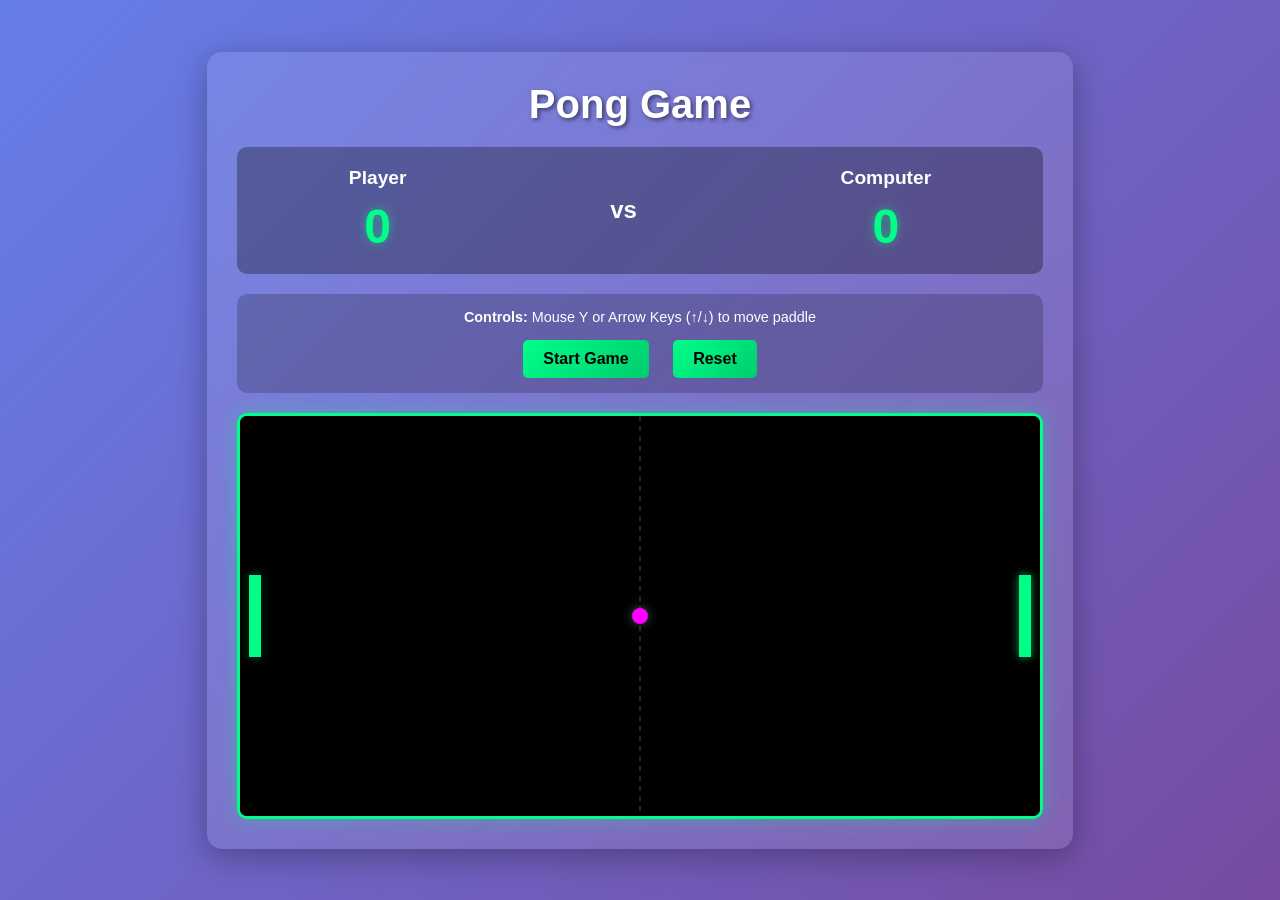
<file: index.html>
<!DOCTYPE html>
<html lang="en">
<head>
    <meta charset="UTF-8">
    <meta name="viewport" content="width=device-width, initial-scale=1.0">
    <title>Pong Game</title>
    <link rel="stylesheet" href="styles.css">
</head>
<body>
    <div class="container">
        <h1>Pong Game</h1>
        <div class="scoreboard">
            <div class="player-score">
                <h2>Player</h2>
                <p id="playerScore">0</p>
            </div>
            <div class="divider">vs</div>
            <div class="computer-score">
                <h2>Computer</h2>
                <p id="computerScore">0</p>
            </div>
        </div>
        
        <div class="controls">
            <p><strong>Controls:</strong> Mouse Y or Arrow Keys (↑/↓) to move paddle</p>
            <button id="startBtn">Start Game</button>
            <button id="resetBtn">Reset</button>
        </div>

        <canvas id="pongCanvas"></canvas>
    </div>

    <script src="script.js"></script>
</body>
</html>
</file>
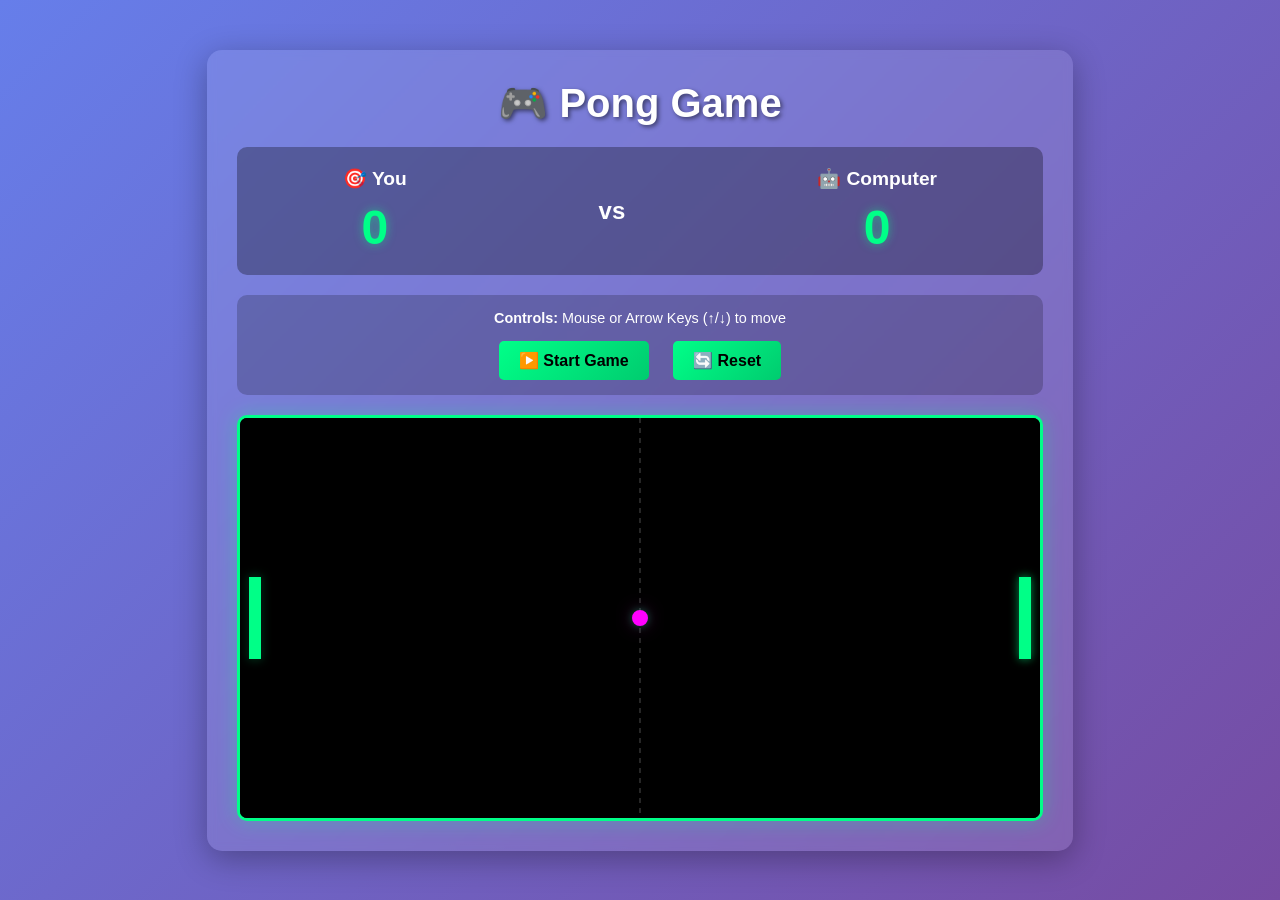
<file: play.html>
<!DOCTYPE html>
<html lang="en">
<head>
    <meta charset="UTF-8">
    <meta name="viewport" content="width=device-width, initial-scale=1.0">
    <title>🎮 Pong Game - Play Now!</title>
    <style>
        * {
            margin: 0;
            padding: 0;
            box-sizing: border-box;
        }

        body {
            font-family: 'Arial', sans-serif;
            background: linear-gradient(135deg, #667eea 0%, #764ba2 100%);
            display: flex;
            justify-content: center;
            align-items: center;
            min-height: 100vh;
            padding: 20px;
        }

        .container {
            text-align: center;
            background: rgba(255, 255, 255, 0.1);
            padding: 30px;
            border-radius: 15px;
            box-shadow: 0 8px 32px rgba(0, 0, 0, 0.3);
            backdrop-filter: blur(4px);
        }

        h1 {
            color: #fff;
            margin-bottom: 20px;
            font-size: 2.5em;
            text-shadow: 2px 2px 4px rgba(0, 0, 0, 0.5);
        }

        .scoreboard {
            display: flex;
            justify-content: space-around;
            align-items: center;
            margin-bottom: 20px;
            background: rgba(0, 0, 0, 0.3);
            padding: 20px;
            border-radius: 10px;
        }

        .player-score,
        .computer-score {
            color: #fff;
        }

        .player-score h2,
        .computer-score h2 {
            font-size: 1.2em;
            margin-bottom: 10px;
        }

        .player-score p,
        .computer-score p {
            font-size: 3em;
            font-weight: bold;
            color: #00ff88;
            text-shadow: 0 0 10px rgba(0, 255, 136, 0.5);
        }

        .divider {
            color: #fff;
            font-size: 1.5em;
            font-weight: bold;
            margin: 0 20px;
        }

        .controls {
            color: #fff;
            margin-bottom: 20px;
            background: rgba(0, 0, 0, 0.2);
            padding: 15px;
            border-radius: 10px;
        }

        .controls p {
            margin-bottom: 15px;
            font-size: 0.9em;
        }

        button {
            background: linear-gradient(135deg, #00ff88 0%, #00cc6f 100%);
            color: #000;
            border: none;
            padding: 10px 20px;
            margin: 0 10px;
            border-radius: 5px;
            font-weight: bold;
            cursor: pointer;
            transition: transform 0.2s, box-shadow 0.2s;
            font-size: 1em;
        }

        button:hover {
            transform: translateY(-2px);
            box-shadow: 0 5px 15px rgba(0, 255, 136, 0.4);
        }

        button:active {
            transform: translateY(0);
        }

        #pongCanvas {
            border: 3px solid #00ff88;
            background: #000;
            display: block;
            margin: 0 auto;
            border-radius: 10px;
            box-shadow: 0 0 20px rgba(0, 255, 136, 0.3);
            cursor: none;
        }

        @media (max-width: 768px) {
            h1 {
                font-size: 1.8em;
            }

            #pongCanvas {
                width: 100%;
                height: auto;
            }

            .scoreboard {
                flex-direction: column;
            }

            .player-score,
            .computer-score {
                margin: 10px 0;
            }

            .divider {
                margin: 10px 0;
            }
        }
    </style>
</head>
<body>
    <div class="container">
        <h1>🎮 Pong Game</h1>
        <div class="scoreboard">
            <div class="player-score">
                <h2>🎯 You</h2>
                <p id="playerScore">0</p>
            </div>
            <div class="divider">vs</div>
            <div class="computer-score">
                <h2>🤖 Computer</h2>
                <p id="computerScore">0</p>
            </div>
        </div>
        
        <div class="controls">
            <p><strong>Controls:</strong> Mouse or Arrow Keys (↑/↓) to move</p>
            <button id="startBtn">▶️ Start Game</button>
            <button id="resetBtn">🔄 Reset</button>
        </div>

        <canvas id="pongCanvas" width="800" height="400"></canvas>
    </div>

    <script>
        // Canvas and context setup
        const canvas = document.getElementById('pongCanvas');
        const ctx = canvas.getContext('2d');

        // Game objects
        const paddleWidth = 10;
        const paddleHeight = 80;
        const ballSize = 7;

        let gameRunning = false;

        // Paddle object
        const leftPaddle = {
            x: 10,
            y: canvas.height / 2 - paddleHeight / 2,
            width: paddleWidth,
            height: paddleHeight,
            dy: 0,
            maxSpeed: 6
        };

        const rightPaddle = {
            x: canvas.width - paddleWidth - 10,
            y: canvas.height / 2 - paddleHeight / 2,
            width: paddleWidth,
            height: paddleHeight,
            dy: 0,
            maxSpeed: 5
        };

        // Ball object
        const ball = {
            x: canvas.width / 2,
            y: canvas.height / 2,
            dx: 5,
            dy: 5,
            radius: ballSize,
            speed: 5,
            maxSpeed: 8
        };

        // Score
        let playerScore = 0;
        let computerScore = 0;

        // Input handling
        const keys = {};
        let mouseY = canvas.height / 2;

        window.addEventListener('keydown', (e) => {
            keys[e.key] = true;
        });

        window.addEventListener('keyup', (e) => {
            keys[e.key] = false;
        });

        canvas.addEventListener('mousemove', (e) => {
            const rect = canvas.getBoundingClientRect();
            mouseY = e.clientY - rect.top;
        });

        // Button handlers
        document.getElementById('startBtn').addEventListener('click', () => {
            if (!gameRunning) {
                gameRunning = true;
                resetBall();
                gameLoop();
            }
        });

        document.getElementById('resetBtn').addEventListener('click', () => {
            gameRunning = false;
            playerScore = 0;
            computerScore = 0;
            updateScore();
            resetGame();
        });

        // Update score display
        function updateScore() {
            document.getElementById('playerScore').textContent = playerScore;
            document.getElementById('computerScore').textContent = computerScore;
        }

        // Reset ball to center
        function resetBall() {
            ball.x = canvas.width / 2;
            ball.y = canvas.height / 2;
            ball.dx = (Math.random() > 0.5 ? 1 : -1) * 5;
            ball.dy = (Math.random() - 0.5) * 6;
        }

        // Reset game state
        function resetGame() {
            leftPaddle.y = canvas.height / 2 - paddleHeight / 2;
            rightPaddle.y = canvas.height / 2 - paddleHeight / 2;
            resetBall();
        }

        // Update player paddle (left) - mouse and arrow keys
        function updateLeftPaddle() {
            if (keys['ArrowUp'] || keys['w'] || keys['W']) {
                leftPaddle.dy = -leftPaddle.maxSpeed;
            } else if (keys['ArrowDown'] || keys['s'] || keys['S']) {
                leftPaddle.dy = leftPaddle.maxSpeed;
            } else {
                // Move towards mouse Y
                const paddleCenter = leftPaddle.y + leftPaddle.height / 2;
                if (mouseY < paddleCenter - 5) {
                    leftPaddle.dy = -leftPaddle.maxSpeed;
                } else if (mouseY > paddleCenter + 5) {
                    leftPaddle.dy = leftPaddle.maxSpeed;
                } else {
                    leftPaddle.dy = 0;
                }
            }

            leftPaddle.y += leftPaddle.dy;

            // Boundary collision
            if (leftPaddle.y < 0) {
                leftPaddle.y = 0;
            }
            if (leftPaddle.y + leftPaddle.height > canvas.height) {
                leftPaddle.y = canvas.height - leftPaddle.height;
            }
        }

        // Update computer paddle (right) - AI
        function updateRightPaddle() {
            const paddleCenter = rightPaddle.y + rightPaddle.height / 2;
            const difficulty = 0.04;

            if (Math.abs(ball.y - paddleCenter) > 15) {
                if (ball.y < paddleCenter) {
                    rightPaddle.dy = -rightPaddle.maxSpeed * difficulty;
                } else {
                    rightPaddle.dy = rightPaddle.maxSpeed * difficulty;
                }
            } else {
                rightPaddle.dy *= 0.8;
            }

            rightPaddle.y += rightPaddle.dy;

            if (rightPaddle.y < 0) {
                rightPaddle.y = 0;
            }
            if (rightPaddle.y + rightPaddle.height > canvas.height) {
                rightPaddle.y = canvas.height - rightPaddle.height;
            }
        }

        // Update ball position
        function updateBall() {
            ball.x += ball.dx;
            ball.y += ball.dy;

            // Top and bottom wall collision
            if (ball.y - ball.radius < 0 || ball.y + ball.radius > canvas.height) {
                ball.dy *= -1;
                ball.y = Math.max(ball.radius, Math.min(canvas.height - ball.radius, ball.y));
            }

            // Left paddle collision
            if (
                ball.x - ball.radius < leftPaddle.x + leftPaddle.width &&
                ball.y > leftPaddle.y &&
                ball.y < leftPaddle.y + leftPaddle.height &&
                ball.dx < 0
            ) {
                ball.dx *= -1;
                ball.x = leftPaddle.x + leftPaddle.width + ball.radius;
                
                const collidePoint = ball.y - (leftPaddle.y + leftPaddle.height / 2);
                ball.dy = (collidePoint / (leftPaddle.height / 2)) * 5;
                
                if (Math.abs(ball.dx) < ball.maxSpeed) {
                    ball.dx *= 1.05;
                }
                if (Math.abs(ball.dy) < ball.maxSpeed) {
                    ball.dy *= 1.02;
                }
            }

            // Right paddle collision
            if (
                ball.x + ball.radius > rightPaddle.x &&
                ball.y > rightPaddle.y &&
                ball.y < rightPaddle.y + rightPaddle.height &&
                ball.dx > 0
            ) {
                ball.dx *= -1;
                ball.x = rightPaddle.x - ball.radius;
                
                const collidePoint = ball.y - (rightPaddle.y + rightPaddle.height / 2);
                ball.dy = (collidePoint / (rightPaddle.height / 2)) * 5;
                
                if (Math.abs(ball.dx) < ball.maxSpeed) {
                    ball.dx *= 1.05;
                }
                if (Math.abs(ball.dy) < ball.maxSpeed) {
                    ball.dy *= 1.02;
                }
            }

            // Score points
            if (ball.x < 0) {
                computerScore++;
                updateScore();
                resetBall();
            }
            if (ball.x > canvas.width) {
                playerScore++;
                updateScore();
                resetBall();
            }
        }

        // Draw functions
        function drawPaddle(paddle) {
            ctx.fillStyle = '#00ff88';
            ctx.fillRect(paddle.x, paddle.y, paddle.width, paddle.height);
            ctx.shadowColor = 'rgba(0, 255, 136, 0.5)';
            ctx.shadowBlur = 10;
            ctx.strokeStyle = '#00ff88';
            ctx.lineWidth = 2;
            ctx.strokeRect(paddle.x, paddle.y, paddle.width, paddle.height);
        }

        function drawBall() {
            ctx.fillStyle = '#ff00ff';
            ctx.beginPath();
            ctx.arc(ball.x, ball.y, ball.radius, 0, Math.PI * 2);
            ctx.fill();
            ctx.shadowColor = 'rgba(255, 0, 255, 0.5)';
            ctx.shadowBlur = 15;
            ctx.strokeStyle = '#ff00ff';
            ctx.lineWidth = 2;
            ctx.stroke();
            ctx.shadowBlur = 0;
        }

        function drawCenter() {
            ctx.strokeStyle = 'rgba(255, 255, 255, 0.3)';
            ctx.setLineDash([5, 5]);
            ctx.beginPath();
            ctx.moveTo(canvas.width / 2, 0);
            ctx.lineTo(canvas.width / 2, canvas.height);
            ctx.stroke();
            ctx.setLineDash([]);
        }

        function draw() {
            ctx.fillStyle = '#000';
            ctx.fillRect(0, 0, canvas.width, canvas.height);

            drawCenter();
            drawPaddle(leftPaddle);
            drawPaddle(rightPaddle);
            drawBall();
        }

        // Main game loop
        function gameLoop() {
            if (!gameRunning) return;

            updateLeftPaddle();
            updateRightPaddle();
            updateBall();
            draw();

            requestAnimationFrame(gameLoop);
        }

        // Initial draw
        draw();
        updateScore();
    </script>
</body>
</html>
</file>
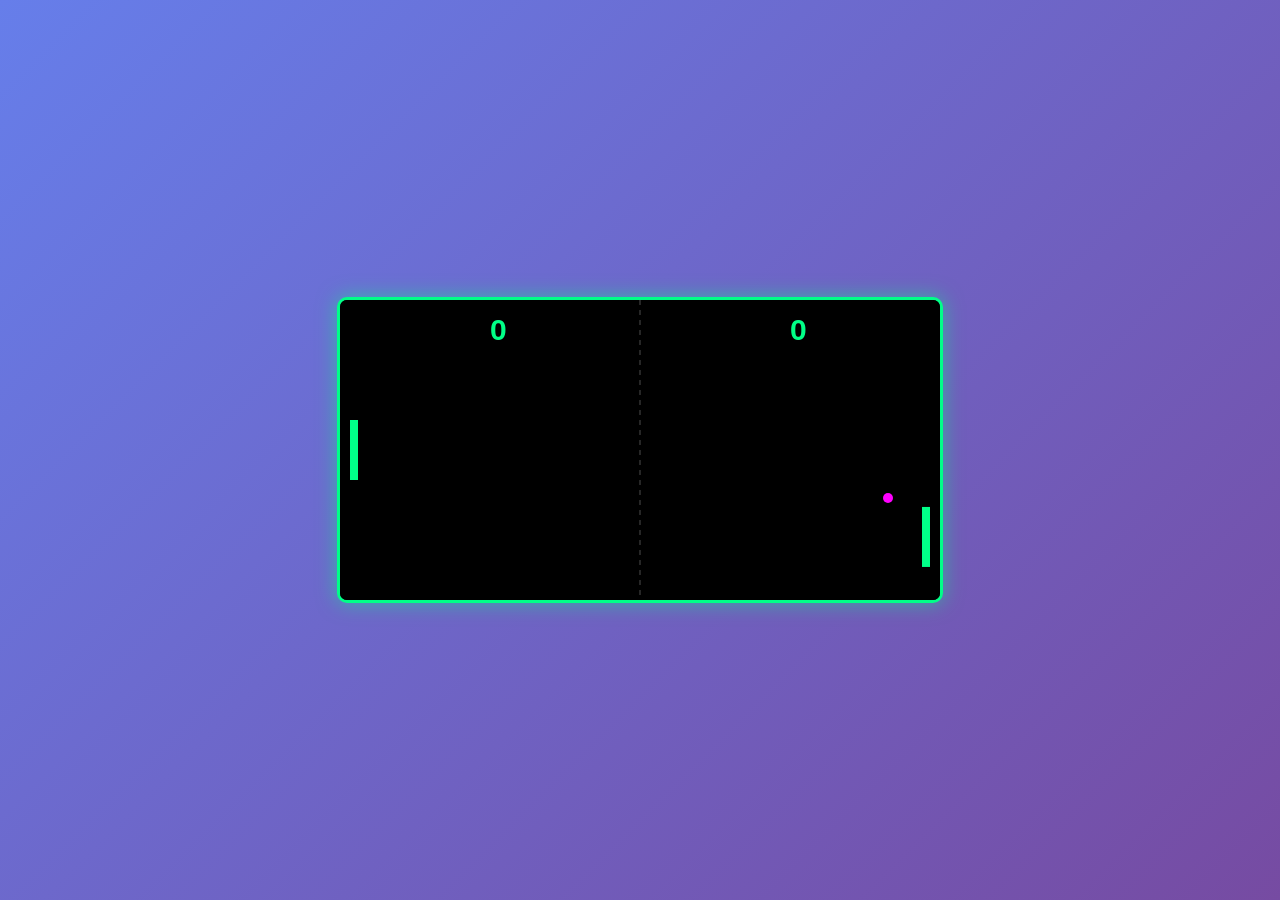
<file: pong-simple.html>
<!DOCTYPE html>
<html lang="en">
<head>
    <meta charset="UTF-8">
    <meta name="viewport" content="width=device-width, initial-scale=1.0">
    <title>⚽ Pong Game - Play Now!</title>
    <style>
        * { margin: 0; padding: 0; box-sizing: border-box; }
        
        body {
            display: flex;
            justify-content: center;
            align-items: center;
            height: 100vh;
            background: linear-gradient(135deg, #667eea, #764ba2);
            font-family: Arial, sans-serif;
        }
        
        canvas {
            border: 3px solid #00ff88;
            background: #000;
            display: block;
            border-radius: 10px;
            box-shadow: 0 0 20px rgba(0, 255, 136, 0.5);
            cursor: none;
        }
    </style>
</head>
<body>
    <canvas id="pong" width="600" height="300"></canvas>

    <script>
        const canvas = document.getElementById('pong');
        const ctx = canvas.getContext('2d');

        // Game variables
        const paddleHeight = 60;
        const paddleWidth = 8;
        const ballRadius = 5;

        let leftPaddle = { x: 10, y: canvas.height / 2 - paddleHeight / 2, height: paddleHeight, width: paddleWidth, dy: 0 };
        let rightPaddle = { x: canvas.width - 18, y: canvas.height / 2 - paddleHeight / 2, height: paddleHeight, width: paddleWidth, dy: 0 };
        let ball = { x: canvas.width / 2, y: canvas.height / 2, dx: 4, dy: 4, radius: ballRadius };

        let leftScore = 0;
        let rightScore = 0;
        let mouseY = canvas.height / 2;

        // Mouse move
        document.addEventListener('mousemove', (e) => {
            const rect = canvas.getBoundingClientRect();
            mouseY = e.clientY - rect.top;
        });

        // Game loop
        function update() {
            // Move left paddle with mouse
            let targetY = mouseY - paddleHeight / 2;
            leftPaddle.y += (targetY - leftPaddle.y) * 0.1;

            // Keep left paddle in bounds
            if (leftPaddle.y < 0) leftPaddle.y = 0;
            if (leftPaddle.y + paddleHeight > canvas.height) leftPaddle.y = canvas.height - paddleHeight;

            // AI for right paddle
            let rightTarget = ball.y - paddleHeight / 2;
            rightPaddle.y += (rightTarget - rightPaddle.y) * 0.05;

            // Keep right paddle in bounds
            if (rightPaddle.y < 0) rightPaddle.y = 0;
            if (rightPaddle.y + paddleHeight > canvas.height) rightPaddle.y = canvas.height - paddleHeight;

            // Move ball
            ball.x += ball.dx;
            ball.y += ball.dy;

            // Ball collision with top/bottom
            if (ball.y - ballRadius < 0 || ball.y + ballRadius > canvas.height) {
                ball.dy = -ball.dy;
            }

            // Ball collision with left paddle
            if (ball.x - ballRadius < leftPaddle.x + leftPaddle.width &&
                ball.y > leftPaddle.y &&
                ball.y < leftPaddle.y + paddleHeight &&
                ball.dx < 0) {
                ball.dx = -ball.dx * 1.05;
                ball.x = leftPaddle.x + leftPaddle.width + ballRadius;
            }

            // Ball collision with right paddle
            if (ball.x + ballRadius > rightPaddle.x &&
                ball.y > rightPaddle.y &&
                ball.y < rightPaddle.y + paddleHeight &&
                ball.dx > 0) {
                ball.dx = -ball.dx * 1.05;
                ball.x = rightPaddle.x - ballRadius;
            }

            // Scoring
            if (ball.x < 0) {
                rightScore++;
                resetBall();
            }
            if (ball.x > canvas.width) {
                leftScore++;
                resetBall();
            }
        }

        function resetBall() {
            ball.x = canvas.width / 2;
            ball.y = canvas.height / 2;
            ball.dx = (Math.random() > 0.5 ? 1 : -1) * 4;
            ball.dy = (Math.random() - 0.5) * 4;
        }

        function draw() {
            // Clear canvas
            ctx.fillStyle = '#000';
            ctx.fillRect(0, 0, canvas.width, canvas.height);

            // Center line
            ctx.strokeStyle = 'rgba(255, 255, 255, 0.3)';
            ctx.setLineDash([5, 5]);
            ctx.beginPath();
            ctx.moveTo(canvas.width / 2, 0);
            ctx.lineTo(canvas.width / 2, canvas.height);
            ctx.stroke();
            ctx.setLineDash([]);

            // Draw paddles
            ctx.fillStyle = '#00ff88';
            ctx.fillRect(leftPaddle.x, leftPaddle.y, paddleWidth, paddleHeight);
            ctx.fillRect(rightPaddle.x, rightPaddle.y, paddleWidth, paddleHeight);

            // Draw ball
            ctx.fillStyle = '#ff00ff';
            ctx.beginPath();
            ctx.arc(ball.x, ball.y, ballRadius, 0, Math.PI * 2);
            ctx.fill();

            // Draw scores
            ctx.fillStyle = '#00ff88';
            ctx.font = 'bold 30px Arial';
            ctx.fillText(leftScore, canvas.width / 4, 40);
            ctx.fillText(rightScore, (canvas.width * 3) / 4, 40);
        }

        function gameLoop() {
            update();
            draw();
            requestAnimationFrame(gameLoop);
        }

        gameLoop();
    </script>
</body>
</html>
</file>
<file: styles.css>
* {
    margin: 0;
    padding: 0;
    box-sizing: border-box;
}

body {
    font-family: 'Arial', sans-serif;
    background: linear-gradient(135deg, #667eea 0%, #764ba2 100%);
    display: flex;
    justify-content: center;
    align-items: center;
    min-height: 100vh;
    padding: 20px;
}

.container {
    text-align: center;
    background: rgba(255, 255, 255, 0.1);
    padding: 30px;
    border-radius: 15px;
    box-shadow: 0 8px 32px rgba(0, 0, 0, 0.3);
    backdrop-filter: blur(4px);
}

h1 {
    color: #fff;
    margin-bottom: 20px;
    font-size: 2.5em;
    text-shadow: 2px 2px 4px rgba(0, 0, 0, 0.5);
}

.scoreboard {
    display: flex;
    justify-content: space-around;
    align-items: center;
    margin-bottom: 20px;
    background: rgba(0, 0, 0, 0.3);
    padding: 20px;
    border-radius: 10px;
}

.player-score,
.computer-score {
    color: #fff;
}

.player-score h2,
.computer-score h2 {
    font-size: 1.2em;
    margin-bottom: 10px;
}

.player-score p,
.computer-score p {
    font-size: 3em;
    font-weight: bold;
    color: #00ff88;
    text-shadow: 0 0 10px rgba(0, 255, 136, 0.5);
}

.divider {
    color: #fff;
    font-size: 1.5em;
    font-weight: bold;
    margin: 0 20px;
}

.controls {
    color: #fff;
    margin-bottom: 20px;
    background: rgba(0, 0, 0, 0.2);
    padding: 15px;
    border-radius: 10px;
}

.controls p {
    margin-bottom: 15px;
    font-size: 0.9em;
}

button {
    background: linear-gradient(135deg, #00ff88 0%, #00cc6f 100%);
    color: #000;
    border: none;
    padding: 10px 20px;
    margin: 0 10px;
    border-radius: 5px;
    font-weight: bold;
    cursor: pointer;
    transition: transform 0.2s, box-shadow 0.2s;
    font-size: 1em;
}

button:hover {
    transform: translateY(-2px);
    box-shadow: 0 5px 15px rgba(0, 255, 136, 0.4);
}

button:active {
    transform: translateY(0);
}

#pongCanvas {
    border: 3px solid #00ff88;
    background: #000;
    display: block;
    margin: 0 auto;
    border-radius: 10px;
    box-shadow: 0 0 20px rgba(0, 255, 136, 0.3);
    cursor: none;
}

@media (max-width: 768px) {
    h1 {
        font-size: 1.8em;
    }

    #pongCanvas {
        width: 100%;
        height: auto;
    }

    .scoreboard {
        flex-direction: column;
    }

    .player-score,
    .computer-score {
        margin: 10px 0;
    }

    .divider {
        margin: 10px 0;
    }
}
</file>
